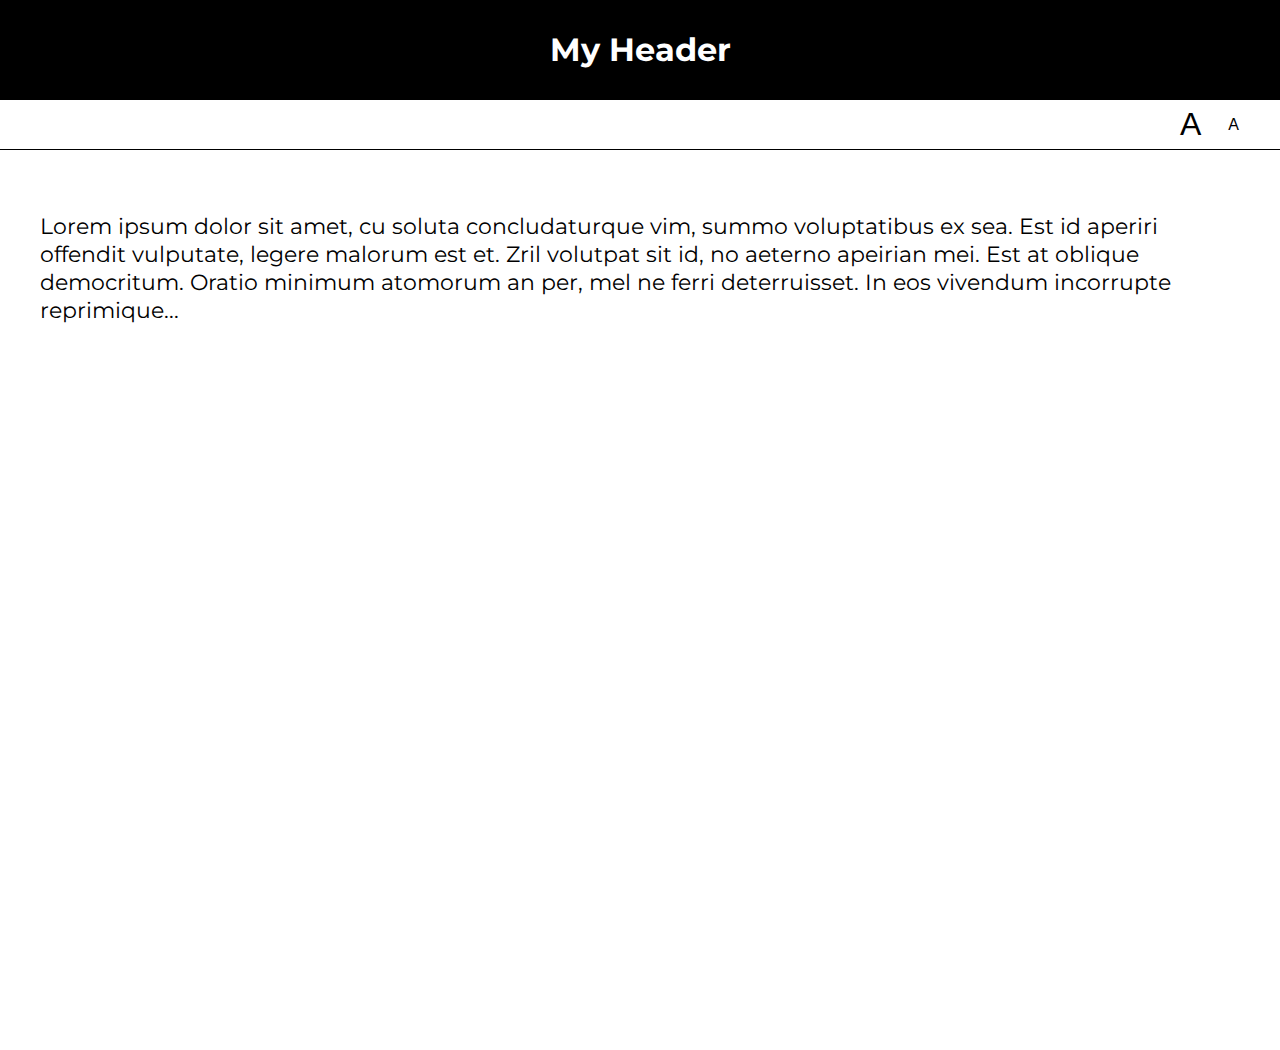
<file: lab05/01-font-switcher/index.html>
<!DOCTYPE html>
<html lang="en">
<head>
    <meta charset="UTF-8">
    <title>Lab 05: Font Switcher</title>
      <link rel="stylesheet" href="../style.css">
      <script src="index.js" defer></script>  <!-- The script won't run until entire web page is loaded-->
</head>
<body class="high-contrast">
    <div class="container">

        <header><h1>My Header</h1></header>

        <nav>
            <button id="a1" title="Make font bigger">A</button>
            <button id="a2" title="Make font smaller">A</button>
        </nav>

        <div class="content">
            <p>
                Lorem ipsum dolor sit amet, cu soluta concludaturque vim,
                summo voluptatibus ex sea. Est id aperiri offendit vulputate,
                legere malorum est et. Zril volutpat sit id, no aeterno apeirian
                mei. Est at oblique democritum. Oratio minimum atomorum an per,
                mel ne ferri deterruisset. In eos vivendum incorrupte reprimique...
            </p>
        </div>

    </div>
</body>
</html>
</file>
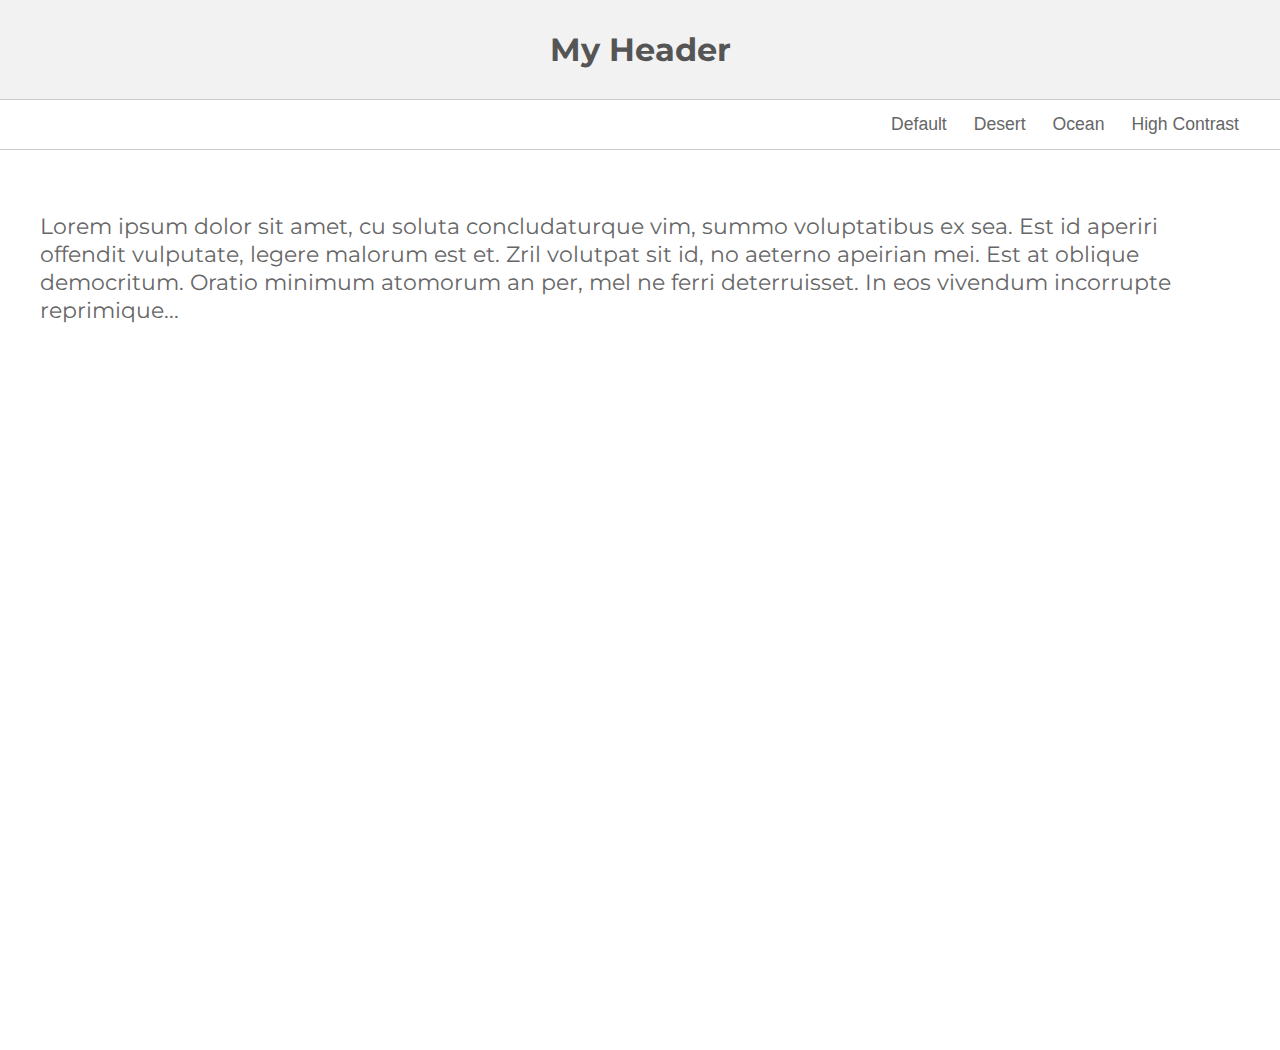
<file: lab05/02-theme-switcher/index.html>
<!DOCTYPE html>
<html lang="en" >

<head>
    <meta charset="UTF-8">
    <title>Lab 05: Theme Switcher</title>
    <link rel="stylesheet" href="../style.css">
    <script src="index.js" defer></script>
  
</head>

<body>

    <section class="container">
        <header><h1>My Header</h1></header>
        <nav>
            <button id="default" title="Change to 'Default' theme">Default</button>
            <button id="desert" title="Change to 'Desert' theme">Desert</button>
            <button id="ocean" title="Change to 'Ocean' theme">Ocean</button>
            <button id="high-contrast" title="Change to 'High Contrast' theme">High Contrast</button>
        </nav>
        <div class="content">
            <p>Lorem ipsum dolor sit amet, cu soluta concludaturque vim, summo voluptatibus ex sea. Est id aperiri offendit vulputate, legere malorum est et. Zril volutpat sit id, no aeterno apeirian mei. Est at oblique democritum. Oratio minimum atomorum an per,
            mel ne ferri deterruisset. In eos vivendum incorrupte reprimique...</p>
        </div>
    </section>
</body>

</html>
</file>
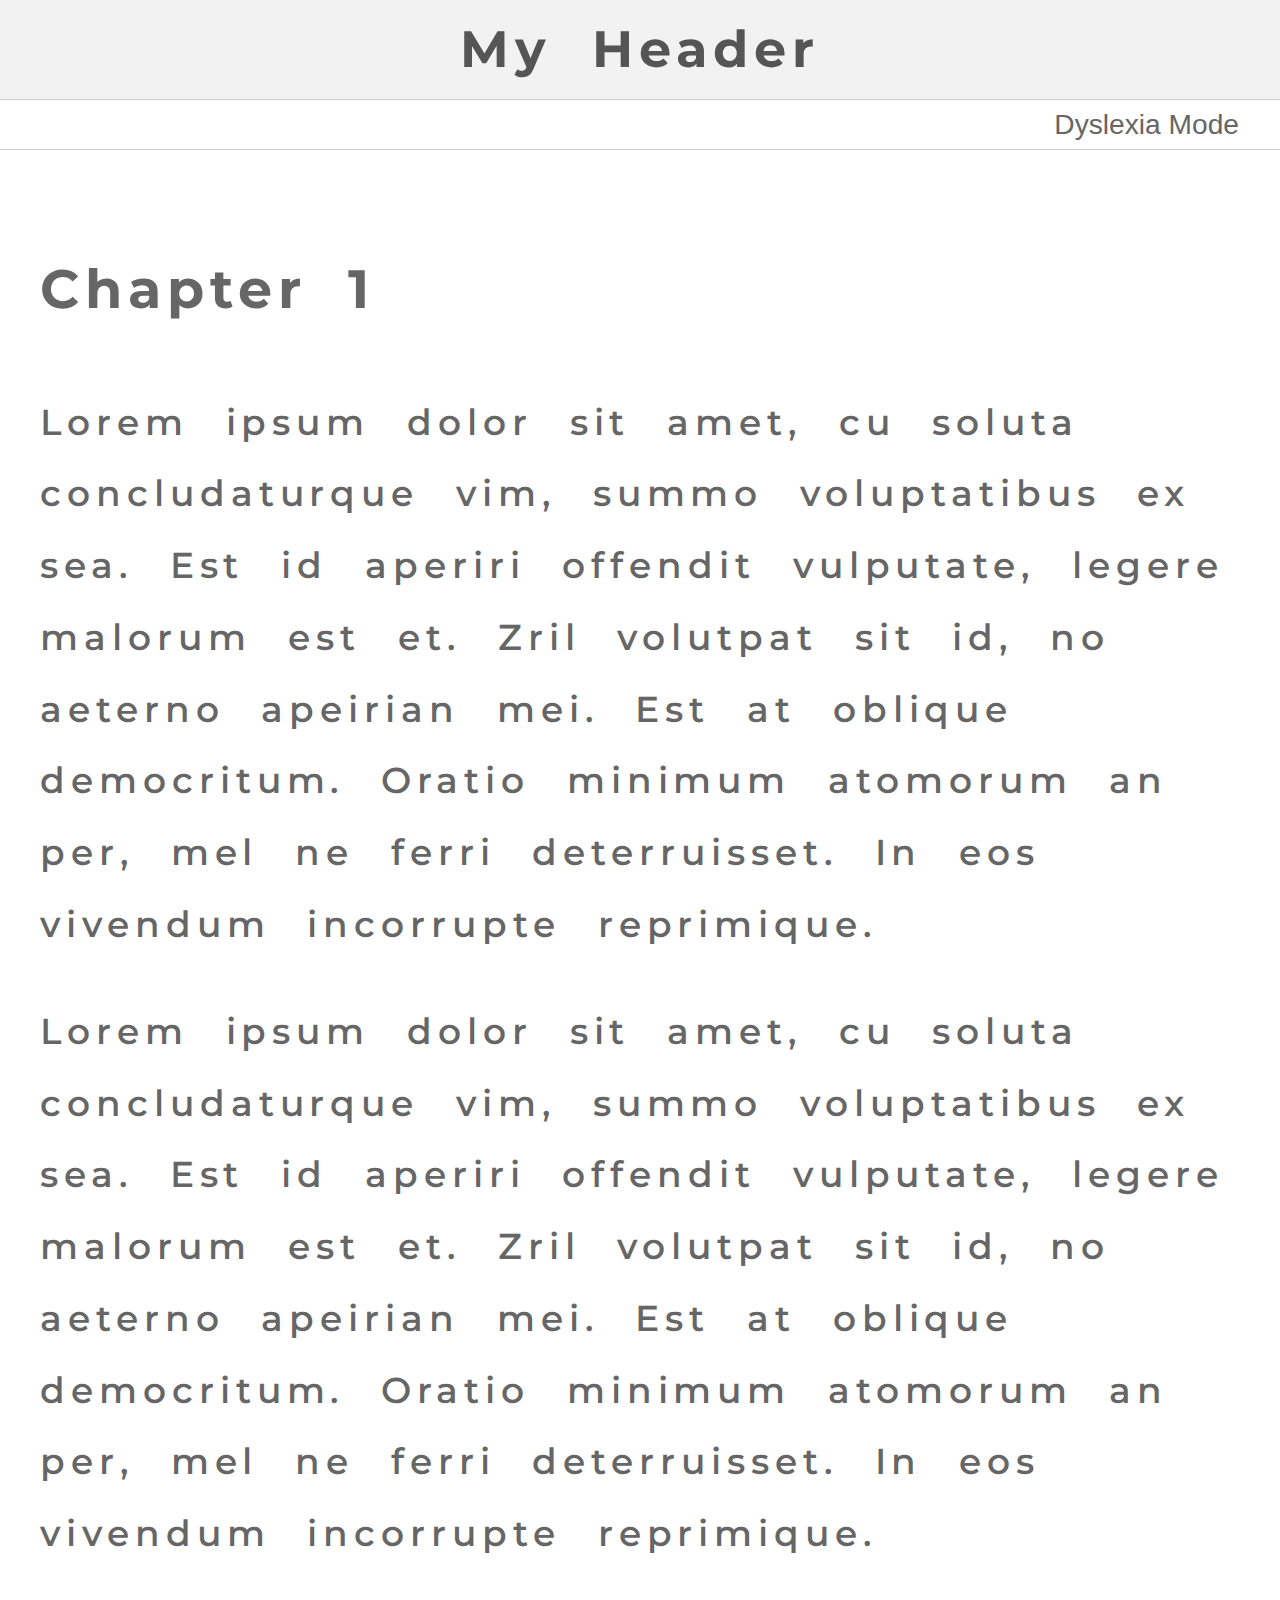
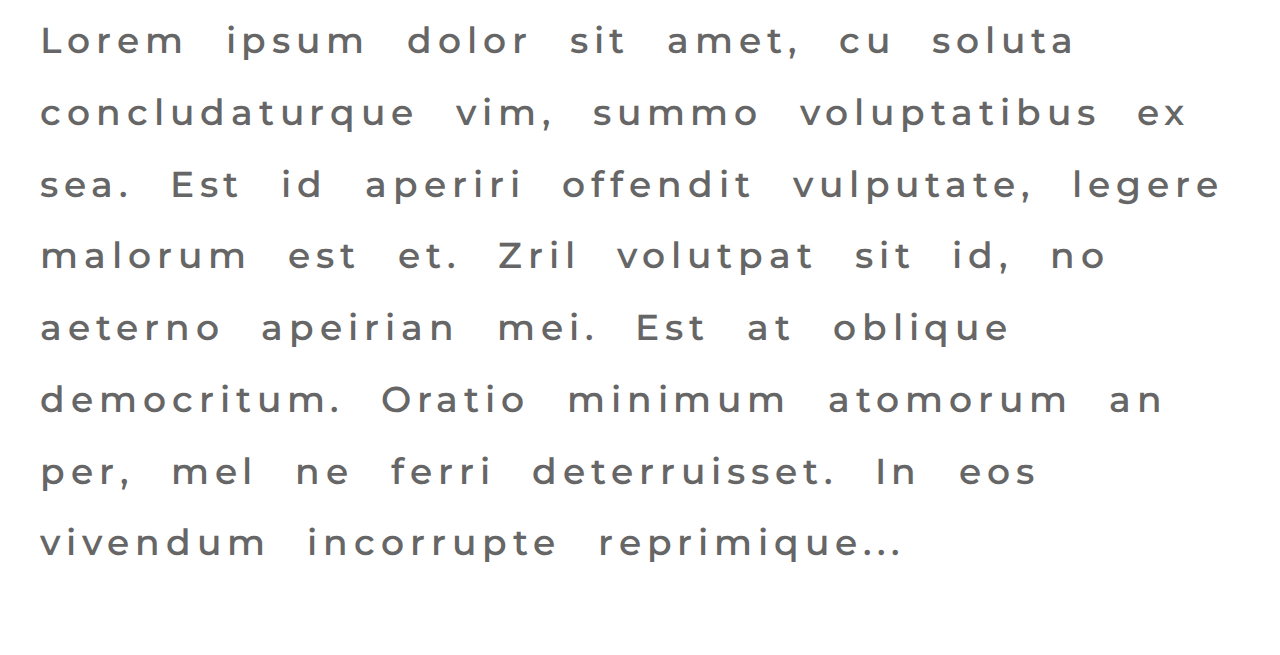
<file: lab05/03-dyslexia-mode/index.html>
<!DOCTYPE html>
<html lang="en">
<head>
    <meta charset="UTF-8">
    <title>Lab 05: Dyslexia Mode</title>
      <link rel="stylesheet" href="../style.css">
      <script src="index.js" defer></script>
</head>
<body class="dyslexia-mode">
    <div class="container">

        <header><h1>My Header</h1></header>

        <nav>
            <button id="dyslexia-toggle" href="#">Dyslexia Mode</button>
        </nav>

        <div class="content">
            <h2>Chapter 1</h2>
            <p>
                Lorem ipsum dolor sit amet, cu soluta concludaturque vim,
                summo voluptatibus ex sea. Est id aperiri offendit vulputate,
                legere malorum est et. Zril volutpat sit id, no aeterno apeirian
                mei. Est at oblique democritum. Oratio minimum atomorum an per,
                mel ne ferri deterruisset. In eos vivendum incorrupte reprimique.

            </p>

            <p>
                Lorem ipsum dolor sit amet, cu soluta concludaturque vim,
                summo voluptatibus ex sea. Est id aperiri offendit vulputate,
                legere malorum est et. Zril volutpat sit id, no aeterno apeirian
                mei. Est at oblique democritum. Oratio minimum atomorum an per,
                mel ne ferri deterruisset. In eos vivendum incorrupte reprimique.
                
            </p>

            <p>
                Lorem ipsum dolor sit amet, cu soluta concludaturque vim,
                summo voluptatibus ex sea. Est id aperiri offendit vulputate,
                legere malorum est et. Zril volutpat sit id, no aeterno apeirian
                mei. Est at oblique democritum. Oratio minimum atomorum an per,
                mel ne ferri deterruisset. In eos vivendum incorrupte reprimique...
                
            </p>
        </div>

    </div>
</body>
</html>
</file>
<file: lab05/style.css>
@import url(https://fonts.googleapis.com/css?family=Montserrat:400,700);

document, body {
   margin: 0px;
   font-family: 'Montserrat';
}

body * {
   box-sizing: border-box;
}

.container {
    min-height: 100vh;
    display: flex;
    flex-direction: column;
}

header, nav {
   display: flex;
   justify-content: center;
   height: 100%;
}

header {
    align-items: center;
    color: #555;
    border-bottom: solid 1px #CCC;
    background-color: #F2F2F2;
    height: 100px;
}
nav {
    height: 50px;
    border-bottom: solid 1px #CCC;
    justify-content: flex-end;
    padding-right: 20px;
}

button {
    background-color: transparent;
    border: 0px;
    text-decoration: none;
    font-size: 1.1em;
    color: #666;
    margin-right: 15px;
}

#a1 {
   font-size: 2em;
}
#a2 {
   font-size: 1em;
}

.content {
   padding: 40px;
   font-size: 1.4em;
   color: #666;
   min-height: 100vh;
}


/******************/
/* Custom Classes */
/******************/

.ocean header {
   background: #434a6c;
   color: white;
   font-family: 'Montserrat';
}
.ocean button, .ocean .content {
    color: #434a6c;
}
.ocean .content {
   background: #99cccc;
   line-height: 1.6em;
}
.ocean header, .ocean nav {
    border-bottom: solid 1px #434a6c;
}

.desert header {
    background: #A8651E;
    color: #EFDEC2;
}
.desert button {
    color: #A8651E;
}
.desert .content {
    background: #EFDEC2;
    color: #A8651E;
}
.desert header, .desert nav {
    border-bottom: solid 1px #774713;
}

.high-contrast header {
    background: black;
    color: white;
}
.high-contrast .content {
    background: white;
    color: black;
}
.high-contrast header, .high-contrast nav {
    border-bottom: solid 1px black;
}
.high-contrast header {
    background: black;
    color: white;
}
.high-contrast button {
    color: black;
}

.dyslexia-mode {
    letter-spacing: 0.35ch;
    word-spacing: 1.225ch;
    font-variant-ligatures: none; 
    line-height: 2.0;
    font-weight: 550;
    font-size: 160%;
}
</file>
